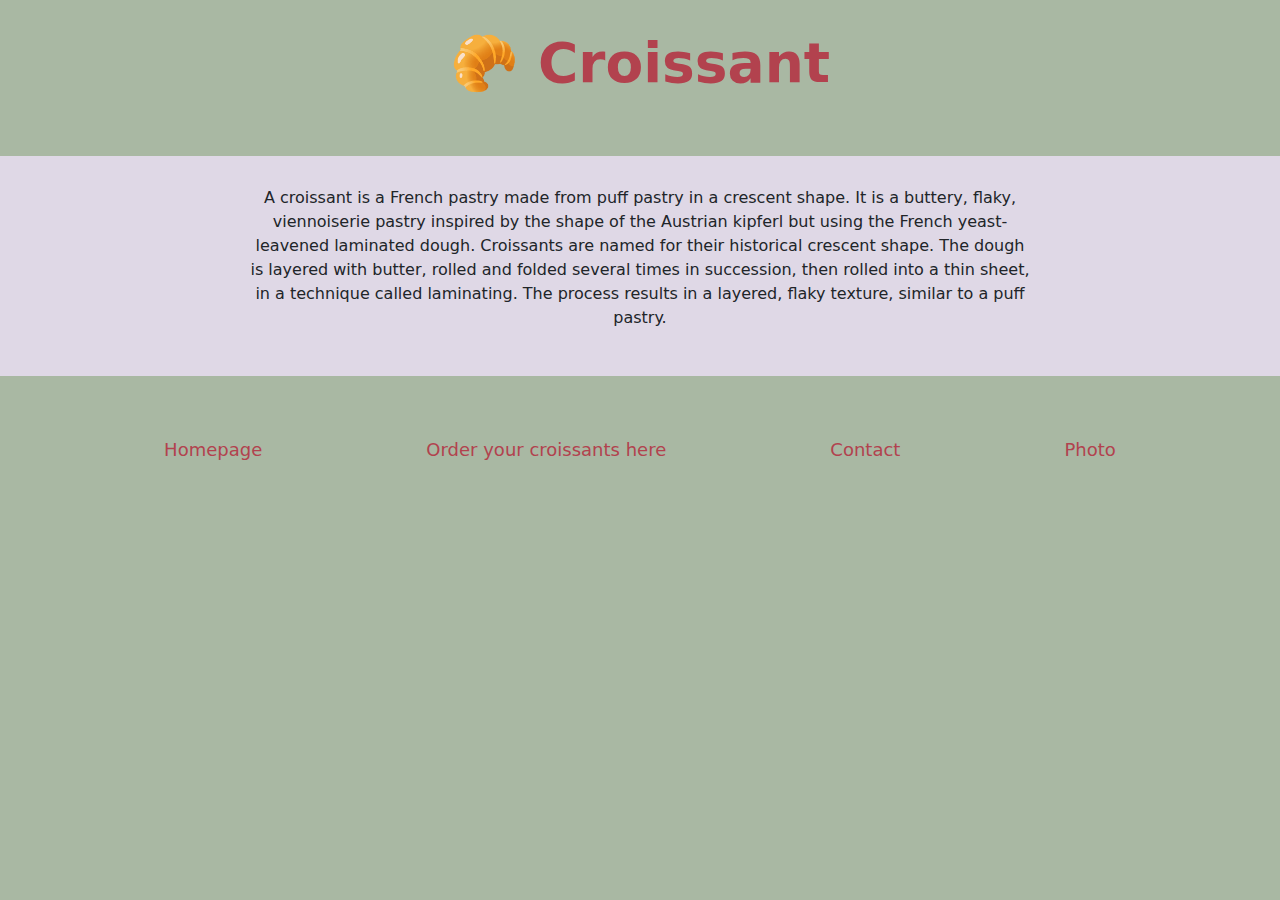
<file: index.html>
<!DOCTYPE html>
<html lang="en">
<head>
    <meta name="description" content="The Flaky Bakery is a fine bakery in Vienna delivering freshly baked croissants to your doorstep.">
    <meta charset="UTF-8">
    <meta name="viewport" content="width=device-width, initial-scale=1.0">
    <link href="https://cdn.jsdelivr.net/npm/bootstrap@5.3.3/dist/css/bootstrap.min.css" rel="stylesheet" integrity="sha384-QWTKZyjpPEjISv5WaRU9OFeRpok6YctnYmDr5pNlyT2bRjXh0JMhjY6hW+ALEwIH" crossorigin="anonymous">
    <script src="https://cdn.jsdelivr.net/npm/bootstrap@5.3.3/dist/js/bootstrap.bundle.min.js" integrity="sha384-YvpcrYf0tY3lHB60NNkmXc5s9fDVZLESaAA55NDzOxhy9GkcIdslK1eN7N6jIeHz" crossorigin="anonymous"></script>
    <link rel="stylesheet" href="src/style.css">
    <title>Order fresh Croissants - The Flaky Bakery</title>
</head>
<body>
<header>
    <h1>🥐 Croissant</h1> 
</header>

<main class="main-info-paragraph">
    <p>A croissant is a French pastry made from puff pastry in a crescent shape.
    It is a buttery, flaky, viennoiserie pastry inspired by the shape of the Austrian kipferl but using the French yeast-leavened laminated dough. Croissants are named for their historical crescent shape. The dough is layered with butter, rolled and folded several times in succession, then rolled into a thin sheet, in a technique called laminating. 
    The process results in a layered, flaky texture, 
    similar to a puff pastry.</p>
</main>

<footer>
    <a href="/" class="website-links" title="home">Homepage</a>
    <a href="/order.html" class="website-links" title="order">Order your croissants here</a>
    <a href="/contact.html" class="website-links" title="Contact us">Contact</a>
    <a href="/photo.html" class="website-links" title="Croissant Photo">Photo</a>
</footer>


</body>
</html>
</file>
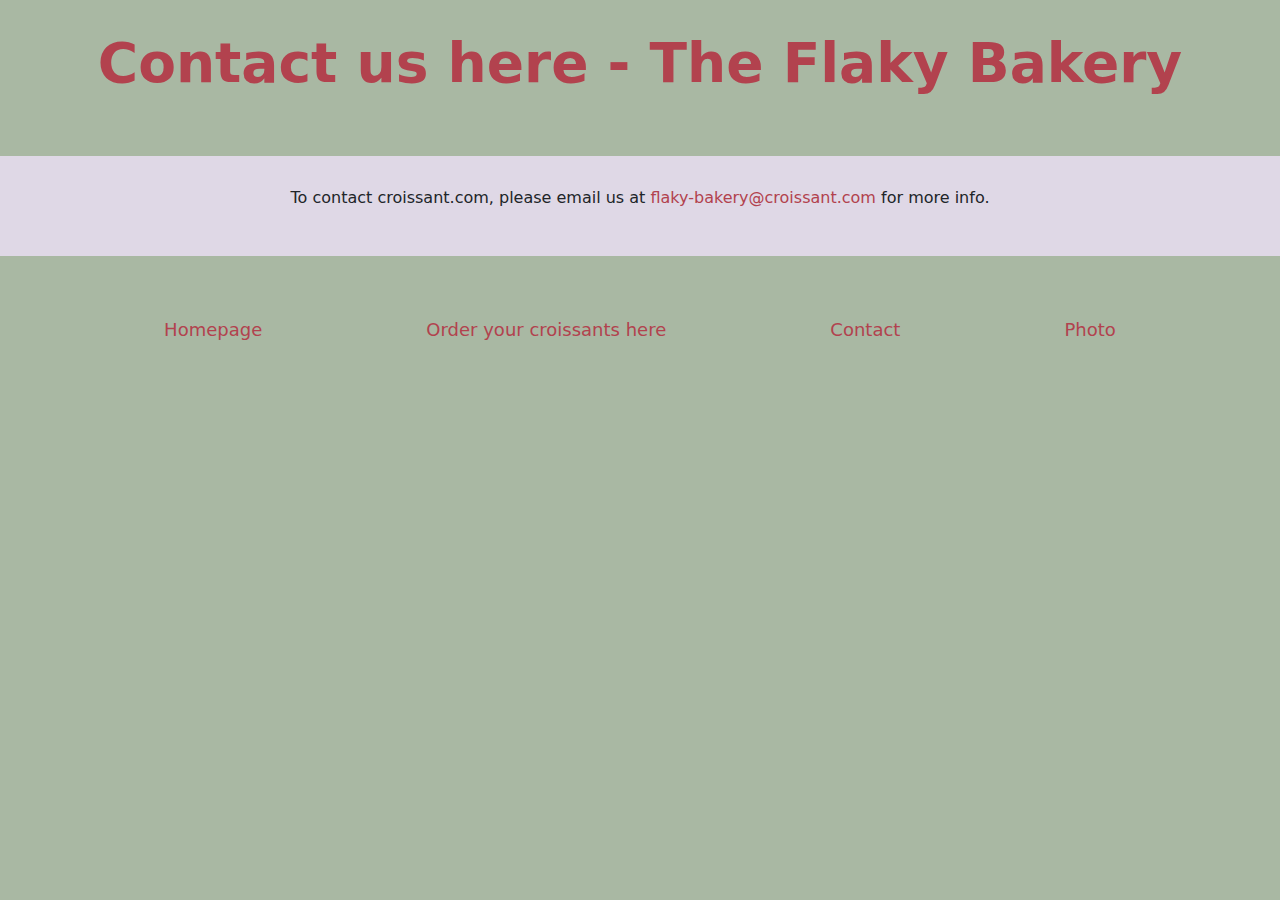
<file: contact.html>
<!DOCTYPE html>
<html lang="en">
<head>
    <meta name="description" content="Contact the Flaky Bakery for more information and reach out to us.">
    <meta charset="UTF-8">
    <meta name="viewport" content="width=device-width, initial-scale=1.0">
    <link href="https://cdn.jsdelivr.net/npm/bootstrap@5.3.3/dist/css/bootstrap.min.css" rel="stylesheet" integrity="sha384-QWTKZyjpPEjISv5WaRU9OFeRpok6YctnYmDr5pNlyT2bRjXh0JMhjY6hW+ALEwIH" crossorigin="anonymous">
    <script src="https://cdn.jsdelivr.net/npm/bootstrap@5.3.3/dist/js/bootstrap.bundle.min.js" integrity="sha384-YvpcrYf0tY3lHB60NNkmXc5s9fDVZLESaAA55NDzOxhy9GkcIdslK1eN7N6jIeHz" crossorigin="anonymous"></script>
    <link rel="stylesheet" href="src/style.css">
<link rel="stylesheet" href="src/style.css">
    <title>About</title>
</head>
<body>
    <header>
        <h1>Contact us here - The Flaky Bakery</h1>
    </header>
    
    <main>
        <p>To contact croissant.com, please email us at 
        <a href="mailto:flaky-bakery@croissant.com" class="contact-email">flaky-bakery@croissant.com</a> for more info.
        </p>
    </main>

    <footer>
        <a href="/" class="website-links" title="home">Homepage</a>
        <a href="/order.html" class="website-links" title="order">Order your croissants here</a>
        <a href="/contact.html" class="website-links" title="Contact us">Contact</a>
        <a href="/photo.html" class="website-links" title="Croissant Photo">Photo</a>
    </footer>

</body>
</html>
</file>
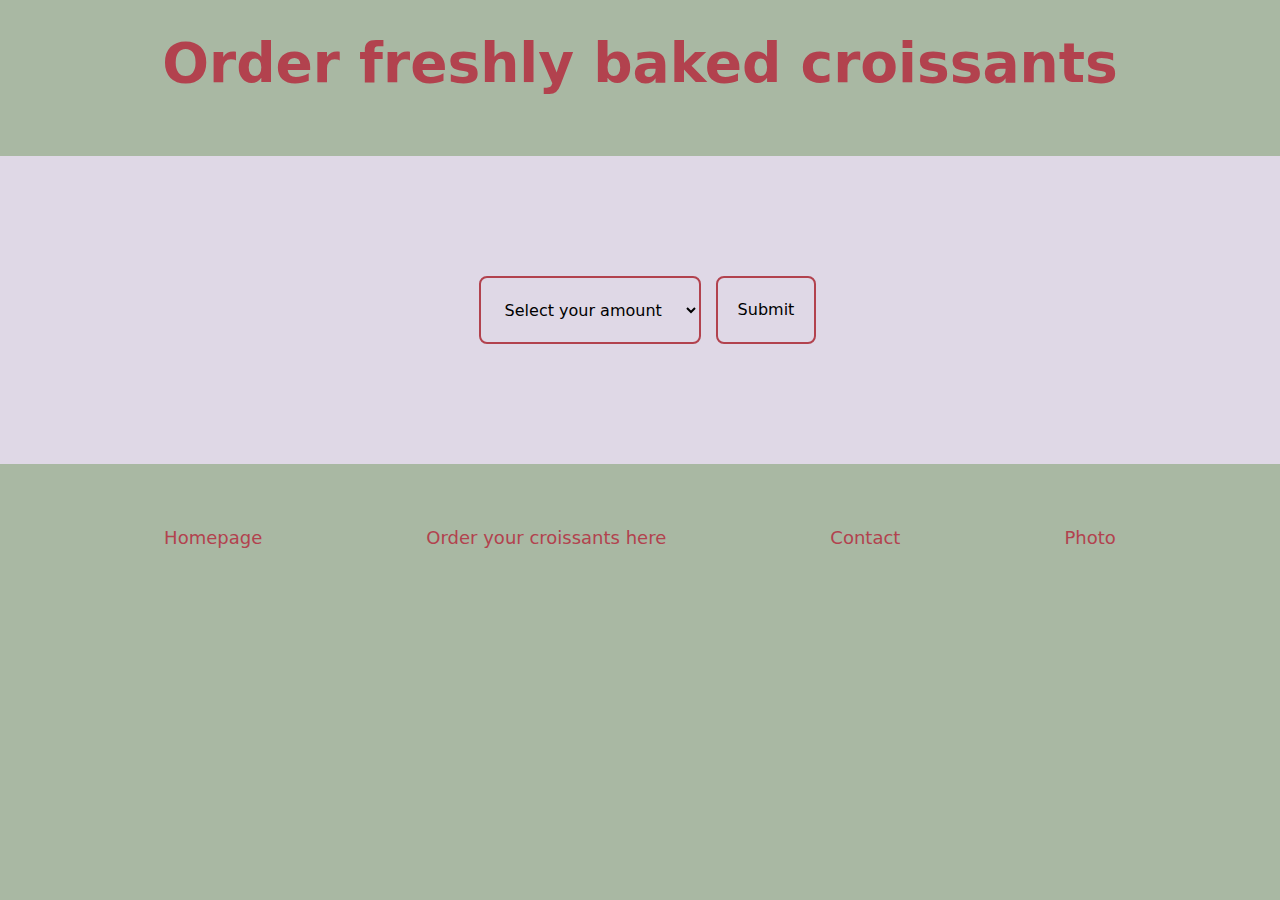
<file: order.html>
<!DOCTYPE html>
<html lang="en">
<head>
    <meta name="description" content="Place your croissant orders for the Flaky Bakery here and we will be happy to deliver our croissants to your doorstep.">
    <meta charset="UTF-8">
    <meta name="viewport" content="width=device-width, initial-scale=1.0">
    <link href="https://cdn.jsdelivr.net/npm/bootstrap@5.3.3/dist/css/bootstrap.min.css" rel="stylesheet" integrity="sha384-QWTKZyjpPEjISv5WaRU9OFeRpok6YctnYmDr5pNlyT2bRjXh0JMhjY6hW+ALEwIH" crossorigin="anonymous">
    <script src="https://cdn.jsdelivr.net/npm/bootstrap@5.3.3/dist/js/bootstrap.bundle.min.js" integrity="sha384-YvpcrYf0tY3lHB60NNkmXc5s9fDVZLESaAA55NDzOxhy9GkcIdslK1eN7N6jIeHz" crossorigin="anonymous"></script>
    <link rel="stylesheet" href="src/style.css">
    <title>Order your tasty croissants here - The Flaky Bakery</title>
</head>
<body>
    <header>
        <h1>Order freshly baked croissants</h1>
    </header>

    <main>
<form action="">
    <select>
        <option value="">Select your amount</option>
        <option value="">1 croissant</option>
        <option value="">2 croissant</option>
        <option value="">3 croissant</option>
        <option value="">4 croissant</option>
        <option value="">5 croissant</option>
    </select>


    <input type="submit" class="submit">
</form>
</main>

<footer>
    <a href="/" class="website-links" title="home">Homepage</a>
    <a href="/order.html" class="website-links" title="order">Order your croissants here</a>
    <a href="/contact.html" class="website-links" title="Contact us">Contact</a>
    <a href="/photo.html" class="website-links" title="Croissant Photo">Photo</a>
</footer>

</body>
</html>
</file>
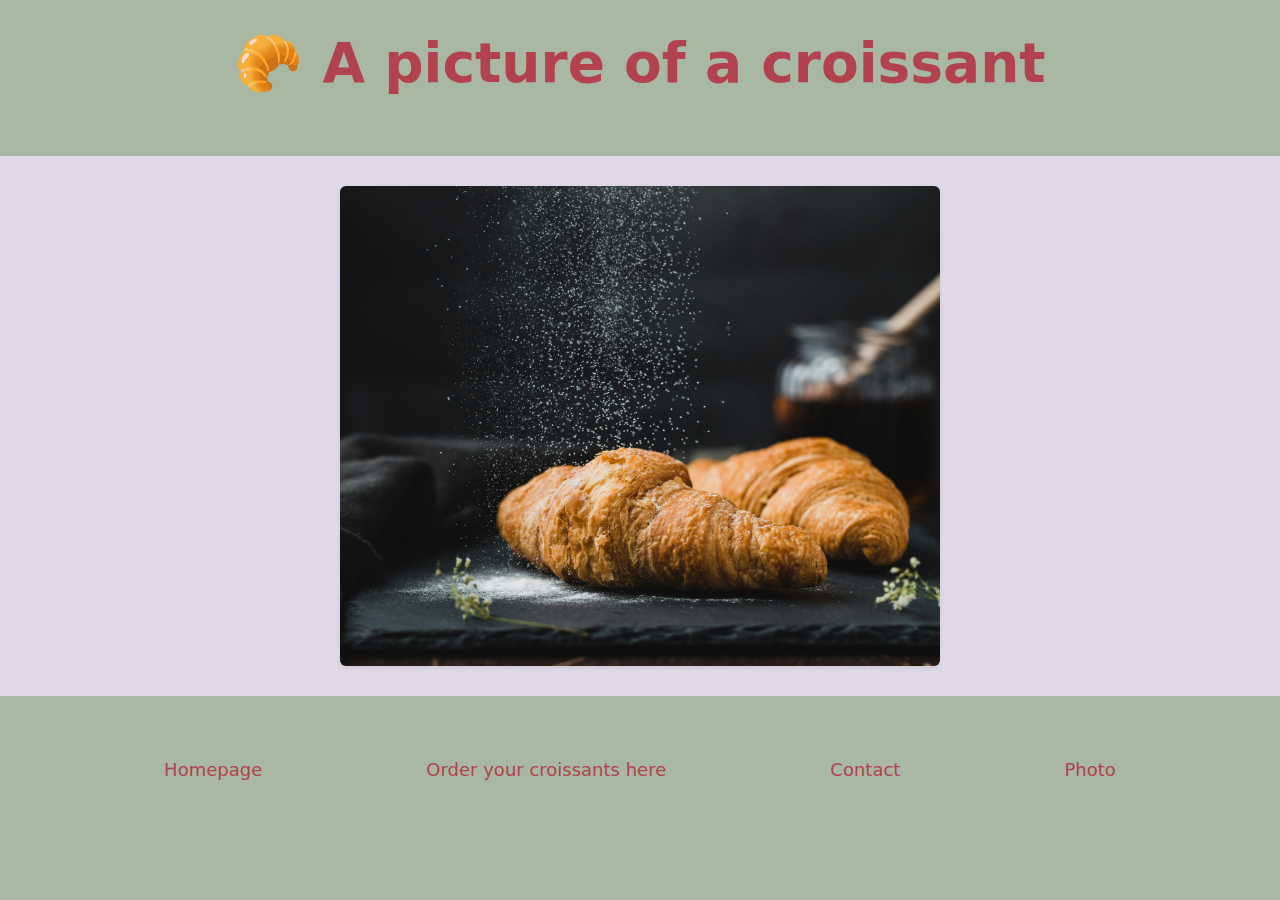
<file: photo.html>
<!DOCTYPE html>
<html lang="en">
<head>
    <meta name="description" content="We invite you to check out a picture of our beautifully baked croissants.">
    <meta charset="UTF-8">
    <meta name="viewport" content="width=device-width, initial-scale=1.0">
    <link href="https://cdn.jsdelivr.net/npm/bootstrap@5.3.3/dist/css/bootstrap.min.css" rel="stylesheet" integrity="sha384-QWTKZyjpPEjISv5WaRU9OFeRpok6YctnYmDr5pNlyT2bRjXh0JMhjY6hW+ALEwIH" crossorigin="anonymous">
    <script src="https://cdn.jsdelivr.net/npm/bootstrap@5.3.3/dist/js/bootstrap.bundle.min.js" integrity="sha384-YvpcrYf0tY3lHB60NNkmXc5s9fDVZLESaAA55NDzOxhy9GkcIdslK1eN7N6jIeHz" crossorigin="anonymous"></script>
    <link rel="stylesheet" href="src/style.css">
    <title>A Picture of our delicious Croissants - The Flaky Bakery</title>
</head>
<body>
    <header>
        <h1>🥐 A picture of a croissant</h1>
    </header>

<main>
    <img src="img/croissant-sugared.jpg" alt="Croissant with sugar sprinkling" width="600px" class="img-fluid rounded shadow-sm mx-auto d-block">
</main>


<footer>
    <a href="/" class="website-links" title="home">Homepage</a>
    <a href="/order.html" class="website-links" title="order">Order your croissants here</a>
    <a href="/contact.html" class="website-links" title="Contact us">Contact</a>
    <a href="/photo.html" class="website-links" title="Croissant Photo">Photo</a>
</footer>


</body>
</html>
</file>
<file: src/style.css>
:root {
    --primary-color: #A9B8A3;
    --secondary-color: #dfd8e6;
    --accent-color: #B2424E;
}

body {
    background-color: var(--primary-color);
}

header {
    margin: 30px;
}

h1{
    color: var(--accent-color);
    font-weight: 900;
    font-size: 55px;;
}

h1, p {
    text-align: center;
}

main {
    margin-top: 60px;
    margin-bottom: 60px;
    background-color: var(--secondary-color);
    padding: 30px;
}

.main-info-paragraph {
    padding-left: 250px;
    padding-right: 250px;
}

form { 
display: flex;
justify-content: center;
}

select, .submit {
    display: block;
    margin-left: 15px;
    margin-top: 90px;
    margin-bottom: 90px;
    padding: 20px;
    background-color: var(--secondary-color);
    border: 2px solid var(--accent-color);
    border-radius: 8px;
}



.contact-email {
    color: var(--accent-color);
    text-decoration: none;
}

footer {
    margin-top: 30px;
    margin-bottom: 80px;
    display: flex;
    justify-content: space-evenly;
}

.website-links {
    font-size: 18px;
    color: var(--accent-color);
    text-decoration: none;
}

a:hover {
    cursor: pointer;
    font-weight: 500;
}
</file>
